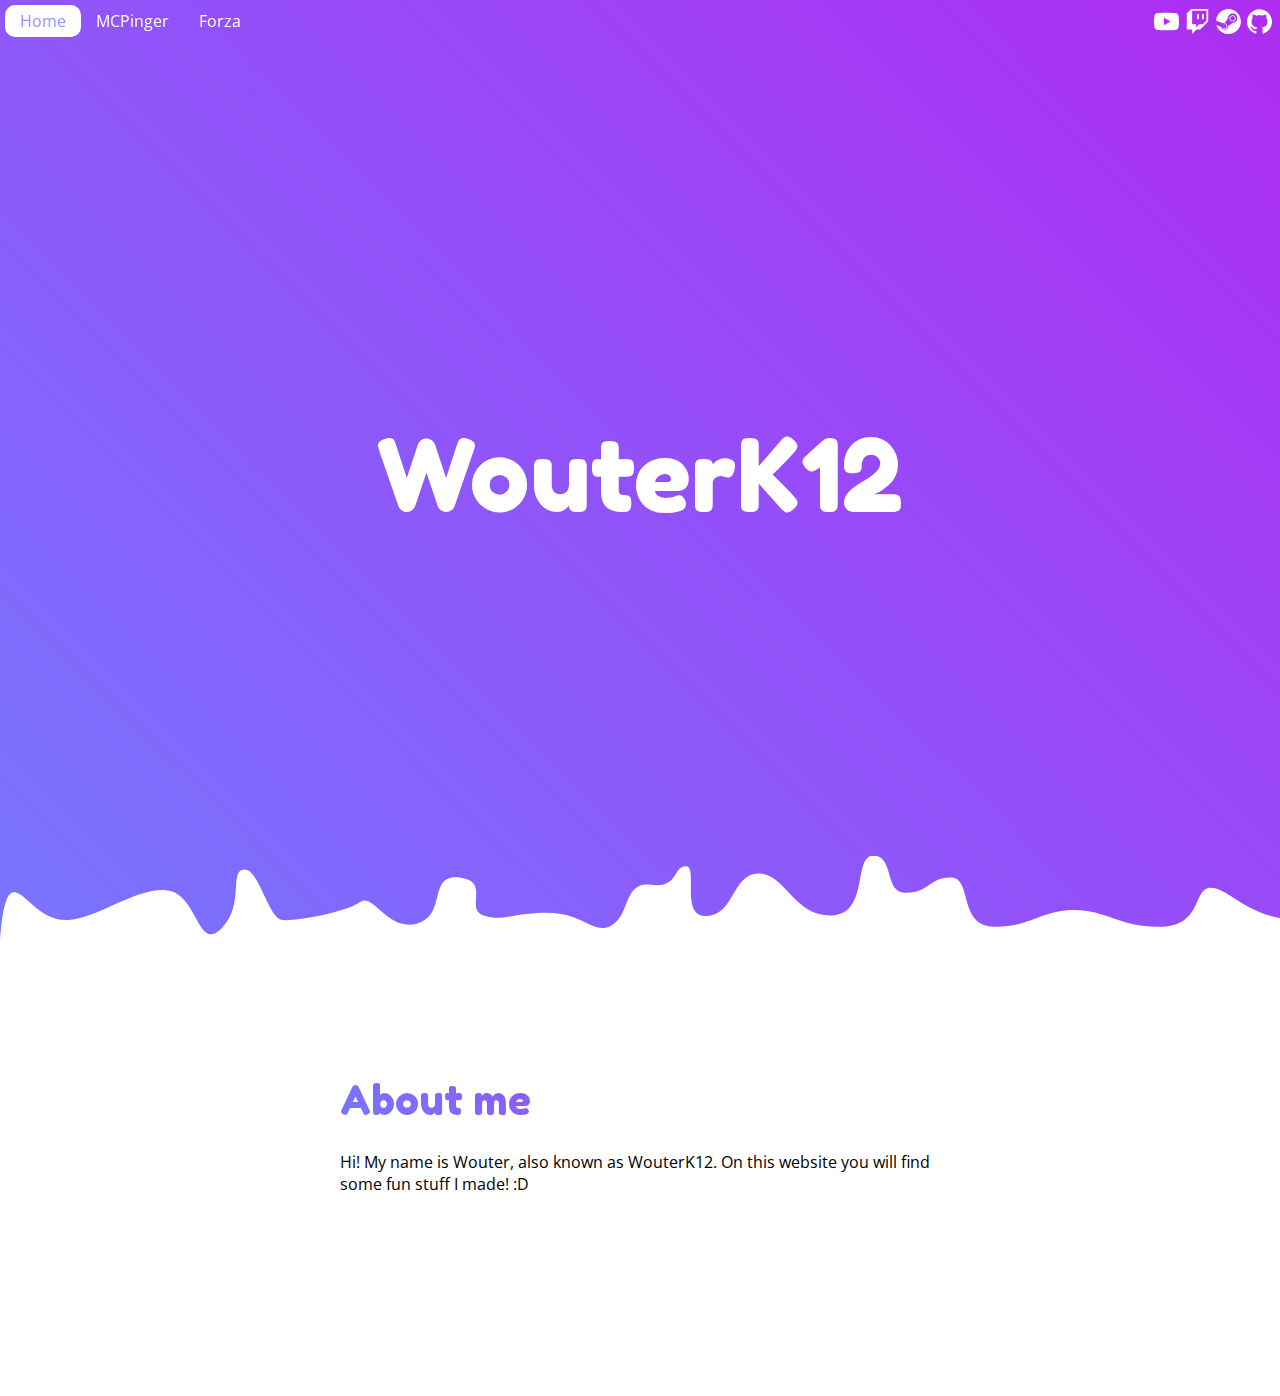
<file: index.html>
<!DOCTYPE html>
<html lang="en">
  <head>
    <meta charset="UTF-8" />
    <meta name="viewport" content="width=device-width, initial-scale=1.0" />
    <meta http-equiv="X-UA-Compatible" content="ie=edge" />
    <link rel="stylesheet" href="css/styles.css" />
    <link href="https://fonts.googleapis.com/css?family=Open+Sans|Roboto+Condensed&display=swap" rel="stylesheet" />

    <script
      src="https://code.jquery.com/jquery-3.4.1.js"
      integrity="sha256-WpOohJOqMqqyKL9FccASB9O0KwACQJpFTUBLTYOVvVU="
      crossorigin="anonymous"
    ></script>
    <script src="js/library/scrollreveal.min.js"></script>
    <script src="js/library/anime.min.js"></script>
    <link rel="icon" href="/icons/favicon/favicon_small.ico" />
    <script
      data-ad-client="ca-pub-3015808295022365"
      async
      src="https://pagead2.googlesyndication.com/pagead/js/adsbygoogle.js"
    ></script>

    <script src="js/default.js" type="text/javascript"></script>
    <script src="js/home.js" type="text/javascript"></script>
    <title>WouterK12</title>
  </head>

  <body>
    <nav>
      <div class="hamburger">
        <span>&#x2715;</span>
        <img src="icons/hamburger.svg" alt="Menu" />
      </div>
      <div class="tabs">
        <a class="selected">Home</a>
        <a href="https://mcpinger.com">MCPinger</a>
        <a href="https://forza.wouterk12.com">Forza</a>
      </div>
      <div class="logo hidden">WouterK12</div>
      <div class="socials">
        <a href="https://www.youtube.com/@wouterk12" target="_blank">
          <img src="icons/socials/yt.svg" alt="YouTube" />
        </a>
        <a href="https://www.twitch.tv/wouterk12" target="_blank">
          <img src="icons/socials/tw.svg" alt="Twitch" />
        </a>
        <a href="https://steamcommunity.com/id/WouterK12/" target="_blank">
          <img src="icons/socials/st.svg" alt="Steam" />
        </a>
        <a href="https://github.com/WouterK12" target="_blank">
          <img src="icons/socials/gh.svg" alt="GitHub" />
        </a>
      </div>
      <div class="background"></div>
    </nav>
    <section class="home">
      <div class="logo">WouterK12</div>
    </section>
    <section class="content">
      <div class="mask">
        <img src="images/pages/rounded_inverse.svg" />
      </div>
      <div>
        <h1>About me</h1>
        <p>Hi! My name is Wouter, also known as WouterK12. On this website you will find some fun stuff I made! :D</p>
      </div>
    </section>
    <div class="spacer" data-height="40px"></div>
  </body>
</html>
</file>
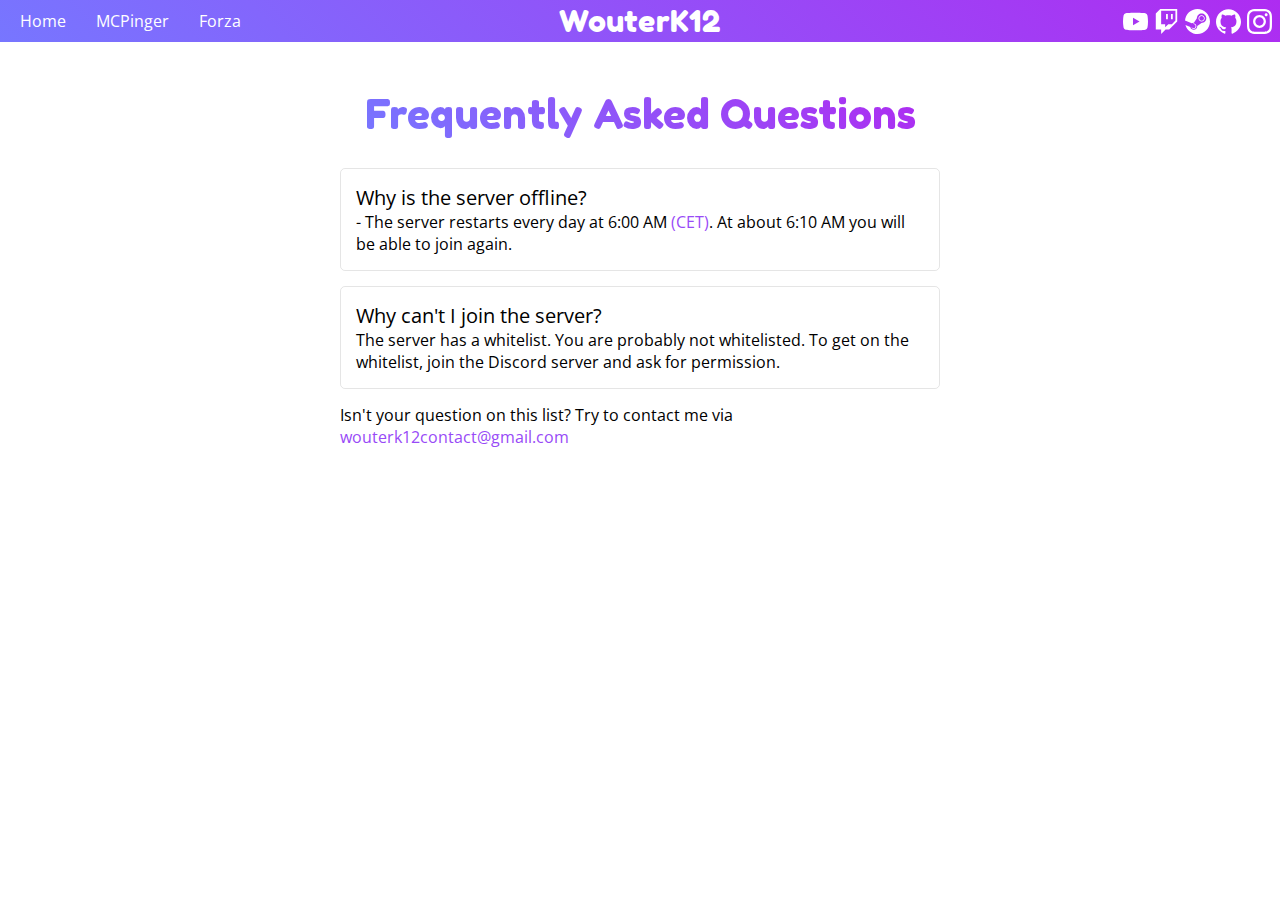
<file: faq.html>
<!DOCTYPE html>
<html lang="en">
  <head>
    <meta charset="UTF-8" />
    <meta name="viewport" content="width=device-width, initial-scale=1.0" />
    <meta http-equiv="X-UA-Compatible" content="ie=edge" />
    <link rel="stylesheet" href="css/styles.css" />
    <link href="https://fonts.googleapis.com/css?family=Open+Sans|Roboto+Condensed&display=swap" rel="stylesheet" />
    <script
      src="https://code.jquery.com/jquery-3.4.1.js"
      integrity="sha256-WpOohJOqMqqyKL9FccASB9O0KwACQJpFTUBLTYOVvVU="
      crossorigin="anonymous"
    ></script>
    <script src="js/library/scrollreveal.min.js"></script>
    <script src="js/default.js" type="text/javascript"></script>
    <link rel="icon" href="/icons/favicon/favicon_small.ico" />

    <title>FAQ - WouterK12</title>
  </head>

  <body>
    <nav class="small">
      <div class="hamburger">
        <span>&#x2715;</span>
        <img src="icons/hamburger.svg" alt="Menu" />
      </div>
      <div class="tabs">
        <a href="/">Home</a>
        <a href="https://mcpinger.com">MCPinger</a>
        <a href="https://forza.wouterk12.com">Forza</a>
      </div>
      <div class="logo">WouterK12</div>
      <div class="socials">
        <a href="https://www.youtube.com/channel/UCknYMCzdAlv5-ie31YJbJAw" target="_blank">
          <img src="icons/socials/yt.svg" alt="YouTube" />
        </a>
        <a href="https://www.twitch.tv/wouterk12" target="_blank">
          <img src="icons/socials/tw.svg" alt="Twitch" />
        </a>
        <a href="https://steamcommunity.com/id/WouterK12/" target="_blank">
          <img src="icons/socials/st.svg" alt="Steam" />
        </a>
        <a href="https://github.com/WouterK12" target="_blank">
          <img src="icons/socials/gh.svg" alt="GitHub" />
        </a>
        <a href="https://www.instagram.com/wouterk12_/" target="_blank">
          <img src="icons/socials/ig.svg" alt="Instagram" />
        </a>
      </div>
      <div class="background alwaysvisible"></div>
    </nav>

    <article>
      <section class="item-list">
        <h1 class="item-list-title">Frequently Asked Questions</h1>
        <div class="context">
          <div class="item">
            <span class="title">Why is the server offline?</span>
            <span>
              - The server restarts every day at 6:00 AM
              <a href="https://en.wikipedia.org/wiki/Central_European_Time" target="_blank">(CET)</a>. At about 6:10 AM
              you will be able to join again.
            </span>
          </div>
          <div class="item">
            <span class="title">Why can't I join the server?</span>
            <span>
              The server has a whitelist. You are probably not whitelisted. To get on the whitelist, join the Discord
              server and ask for permission.
            </span>
          </div>
          <div>
            Isn't your question on this list? Try to contact me via
            <a href="mailto:wouterk12contact@gmail.com?SUBJECT=I have a question">wouterk12contact@gmail.com</a>
          </div>
        </div>
      </section>
    </article>
  </body>
</html>
</file>
<file: css/styles.css>
:root {
  --primary: #984af7;
  --secondary: rgb(145, 145, 255);
  --gradient: linear-gradient(45deg, rgba(119, 118, 255, 1) 0%, rgba(174, 44, 241, 1) 100%);
  /* --primary: #e25a00;
  --secondary: #ff6c0a;
  --gradient: linear-gradient(45deg, #ff8533 0%, var(--primary) 100%); */
}
* {
  box-sizing: border-box;
}
html {
  position: relative;
  min-height: 100%;
  min-width: 100%;

  font-family: "Open Sans", sans-serif;
  scroll-behavior: smooth;
}
body {
  padding: 0;
  margin: 0;

  /* hmmm */
  overflow-x: hidden;
}
@font-face {
  font-family: fredoka;
  src: url(/fonts/FredokaOne-Regular.otf);
}
h1 {
  font-family: fredoka;
  font-weight: unset;
  font-size: 40px;

  background: var(--primary);
  background: var(--gradient);
  background-clip: text;
  -webkit-background-clip: text;
  -webkit-text-fill-color: transparent;
}
section {
  display: flex;
  justify-content: center;
  align-items: center;
}

/* NAV */
nav {
  display: flex;
  justify-content: space-between;
  align-items: center;

  position: fixed;
  z-index: 5;
  width: 100%;
  top: 0;

  padding: 5px;

  list-style-type: none;
  clip-path: circle(150vw at 90% -10%);
  -webkit-clip-path: circle(150vw at 90% -10%);
  transition: all 0.5s ease-out;
}
nav .background {
  position: absolute;
  top: 0;
  left: 0;
  z-index: -1;
  height: 100%;
  width: 100%;

  background: var(--primary);
  background: var(--gradient);
  opacity: 0;
  transition: opacity 0.2s;
}
nav .background.alwaysvisible {
  opacity: 1;
}
nav > div {
  display: flex;
}
/* HAMBURGER */
.hamburger {
  display: none;
  justify-content: center;
  align-items: center;
  position: absolute;
  top: 5px;
  left: 5px;

  padding: 5px 15px;
  border-radius: 10px;

  color: #fff;
  transition: background 0.2s;
}
.hamburger img {
  width: 7vw;
}
.hamburger span {
  display: none;
  font-size: 6vw;
}
nav.max .hamburger img {
  display: none;
}
nav.max .hamburger span {
  display: flex;
}
.hamburger:hover {
  cursor: pointer;
  background: var(--secondary);
}
nav.small .hamburger img {
  height: 100%;
  width: unset;
}
@media (max-width: 900px) {
  .hamburger {
    display: flex;
  }
}
/* TABS */
nav .tabs a,
section.content .link-button {
  color: #fff;
  text-decoration: none;

  padding: 5px 15px;
  border-radius: 10px;

  transition: background 0.2s;
}
nav .tabs a.selected {
  color: var(--secondary);
  background: #fff;

  pointer-events: none;
}
nav .tabs a:hover {
  text-decoration: underline;
  background: var(--secondary);
}
nav .tabs .maptab {
  display: none;
}
nav .logo {
  position: absolute;
  left: 50%;
  transform: translateX(-50%);

  font-family: fredoka;
  color: #fff;
  font-size: 30px;
  cursor: pointer;

  transition: opacity 0.2s;
}
nav .logo.hidden {
  opacity: 0;
}
nav .socials img {
  height: 25px;
}
nav .socials a {
  display: flex;
  align-items: center;
  padding: 3px;
}
@media (max-width: 900px) {
  nav {
    height: 42px;
  }
  nav .tabs,
  nav .socials {
    display: none;
  }
}
/* MAX */
nav.max {
  height: 100vh;
  width: 100vw;
  flex-direction: column;
  justify-content: space-evenly;

  clip-path: circle(150vh at 90% -10%);
  -webkit-clip-path: circle(150vh at 90% -10%);
}
nav.max .tabs {
  flex-direction: column;
  font-size: 7vw;
}
nav.max .tabs a {
  display: flex;
  justify-content: center;
  width: 100%;
}
nav.max .tabs,
nav.max .socials {
  display: flex;
}
nav.max .socials img {
  min-height: 35px;
  height: 5vw;
}
nav.max .socials a {
  padding: 5px;
}
nav.max .logo {
  display: none;
}
nav.max .background {
  opacity: 1;
}

/* HOME */
section.home {
  justify-content: center;
  height: calc(100vh + 50px);
}
section.home,
section.server {
  background: var(--primary);
  background: var(--gradient);
}
section.home .logo {
  font-family: fredoka;
  font-size: 100px;
  color: #fff;

  transition: opacity 0.2s, font-size 0.2s;
}
@media (max-width: 900px) {
  section.home .logo {
    font-size: 70px;
  }
}
@media (max-width: 500px) {
  section.home .logo {
    font-size: 10vw;
  }
}

/* CONTENT */
section.content {
  flex-direction: column;
  width: 100%;
  margin-bottom: 15vh;
}
section.content .mask {
  display: flex;
  width: 100vw;
  overflow-x: hidden;
  transform: translateY(-95%);
}
section.content .mask img {
  width: 120vw;
}
@media (max-width: 900px) {
  section.content .mask img {
    width: 200vw;
  }
}
section.content > div:not(.mask) {
  width: 600px;
  margin-bottom: 50px;
}
@media (max-width: 700px) {
  section.content {
    margin-bottom: 150px;
  }
  section.content > div:not(.mask) {
    width: unset;
    margin: 15px;
  }
}
section.content .link-button {
  background: var(--secondary);
}
section.content .link-button:hover {
  text-decoration: underline;
}
section.content .discord-container {
  display: flex;
  flex-wrap: wrap;
  justify-content: space-between;
  width: 100%;

  padding: 5px 15px;

  border: 1px solid #eaecef;
  border-radius: 10px;
}
section.content .discord-container a {
  color: #000;
  text-decoration: none;
}
section.content .discord-container a:hover {
  text-decoration: underline;
}

/* SERVER */
section.server {
  height: 100vh;
  color: #fff;
}
section.server .server-info {
  display: flex;
  flex-direction: column;
  align-items: center;

  z-index: 1;
  padding: 25px;

  border-radius: 15px;

  color: #fff;
}
section.server .server-info .ip {
  font-family: fredoka;
  font-size: 50px;
  transition: font-size 0.2s;
}
@media (max-width: 900px) {
  section.server .server-info .ip {
    font-size: 40px;
  }
}
@media (max-width: 500px) {
  section.server .server-info .ip {
    font-size: 25px;
  }
}
section.server .server-info .offline {
  color: #ff6d6d;
}
section.server .server-info .faq a {
  color: #fff;
}
section.server .server-info .faq a:hover {
  text-decoration: underline;
}
section.server .server-info .status {
  display: flex;
  flex-direction: column;
  align-items: center;
}
section.server .server-info .status .software,
section.server .server-info .status .motd {
  display: flex;
}
section.server .server-info .status .software > b,
section.server .server-info .status .motd > span {
  margin-left: 5px;
  margin-right: 5px;
}

/* DISCORD */
.discord {
  display: flex;
  justify-content: center;
  align-items: flex-end;

  position: fixed;
  margin-left: 10px;
  z-index: 2;
  bottom: 22px;
  right: 22px;

  color: #fff;
}
.discord .info {
  display: flex;
  align-items: center;
}
.discord .text {
  display: flex;
  flex-direction: column;
  align-items: flex-end;
}
@media (max-width: 500px) {
  .discord {
    bottom: 10px;
    font-size: 12px;
  }
  .discord .text {
    align-items: flex-start;
  }
}
.discord .arrow {
  margin: 0px 10px;
  content: url(/icons/arrow.svg);

  animation: point 2.5s infinite;
}
@keyframes point {
  0% {
    transform: unset;
  }
  50% {
    transform: translateX(5px);
  }
  100% {
    transform: unset;
  }
}
.discord .icon {
  height: 50px;
  width: 50px;
  cursor: pointer;
}
.discord iframe.hidden {
  opacity: 0;
  pointer-events: none;
  position: absolute;
}

/* FAQ */
section.item-list {
  flex-direction: column;
}
section.item-list a {
  color: var(--primary);
  text-decoration: none;
}
section.item-list a:hover {
  text-decoration: underline;
}
section.item-list .context {
  width: 100%;
}
@media (min-width: 600px) {
  section.item-list .context {
    width: 600px;
  }
}
section.item-list .item {
  display: flex;
  flex-direction: column;

  padding: 15px;
  margin-top: 15px;
  margin-bottom: 15px;

  border-radius: 5px;
  border: 1px solid rgba(0, 0, 0, 0.1);
}
section.item-list .item a:hover {
  text-decoration: underline;
}
section.item-list .item .title {
  font-family: inherit;
  font-size: 20px;
}
.item-list-title {
  margin: 30px;
  margin-top: 10vh;
  margin-bottom: 15px;
}
</file>
